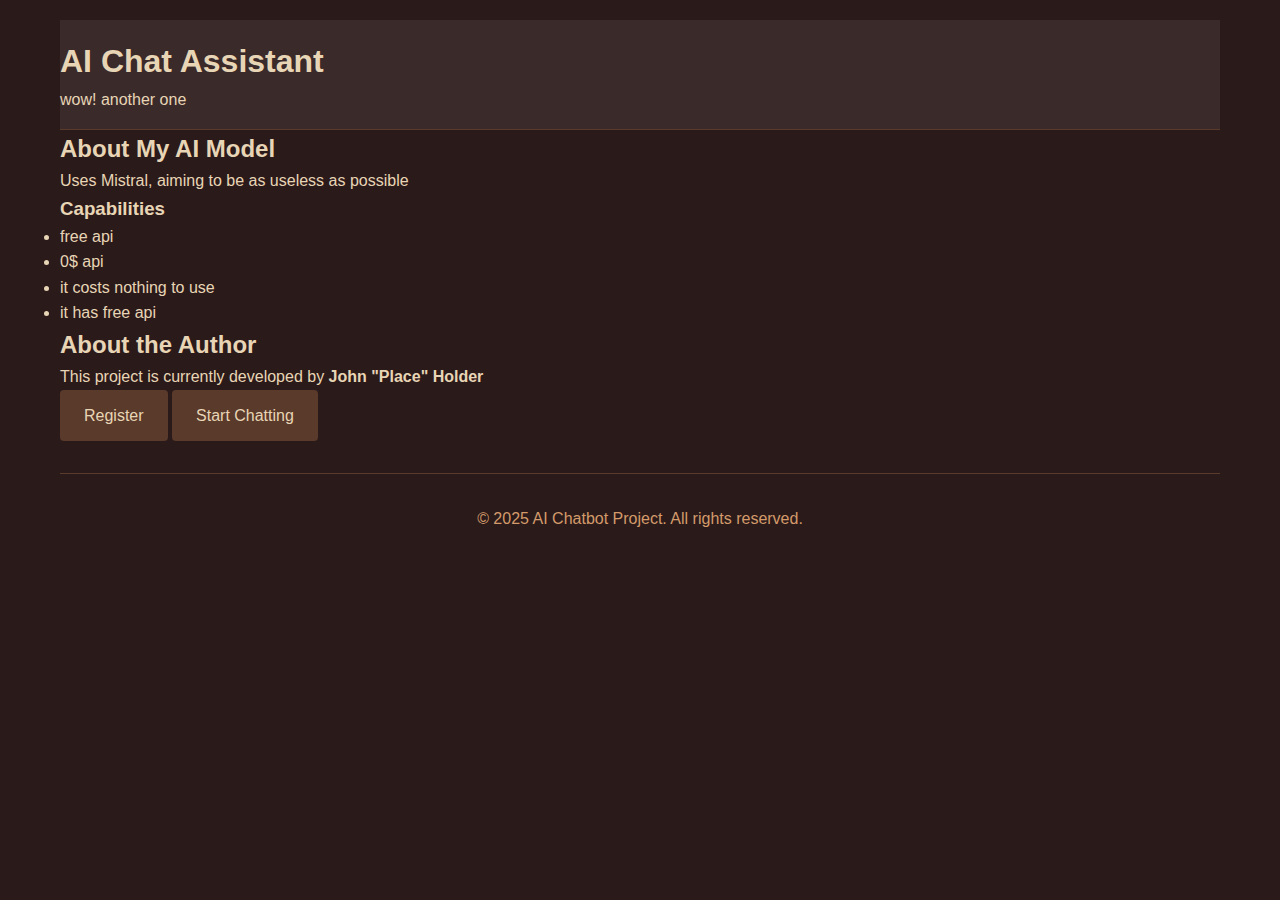
<file: index.html>
<!DOCTYPE html>
<html lang="en">
<head>
    <meta charset="UTF-8">
    <meta name="viewport" content="width=device-width, initial-scale=1.0">
    <title>AI Chatbot</title>
    <link rel="stylesheet" href="style.css">
</head>
<body>
    <div class="container">
        <header>
            <h1>AI Chat Assistant</h1>
            <p class="tagline">wow! another one</p>
        </header>

        <main>
            <section class="info-section">
                <h2>About My AI Model</h2>
                <div class="model-info">
                    <p>Uses Mistral, aiming to be as useless as possible</p>
                    <div class="model-features">
                        <div class="feature">
                            <h3>Capabilities</h3>
                            <ul>
                                <li>free api</li>
                                <li>0$ api</li>
                                <li>it costs nothing to use</li>
                                <li>it has free api</li>
                            </ul>
                        </div>
                    </div>
                </div>
            </section>

            <section class="author-section">
                <h2>About the Author</h2>
                <p>This project is currently developed by <strong>John "Place" Holder</strong></p>
            </section>

            <section class="navigation">
                <div class="nav-buttons">
                    <a href="register.html" class="btn primary">Register</a>
                    <a href="chat.html" class="btn secondary">Start Chatting</a>
                </div>
            </section>
        </main>

        <footer>
            <p>&copy; 2025 AI Chatbot Project. All rights reserved.</p>
        </footer>
    </div>
</body>
</html>
</file>
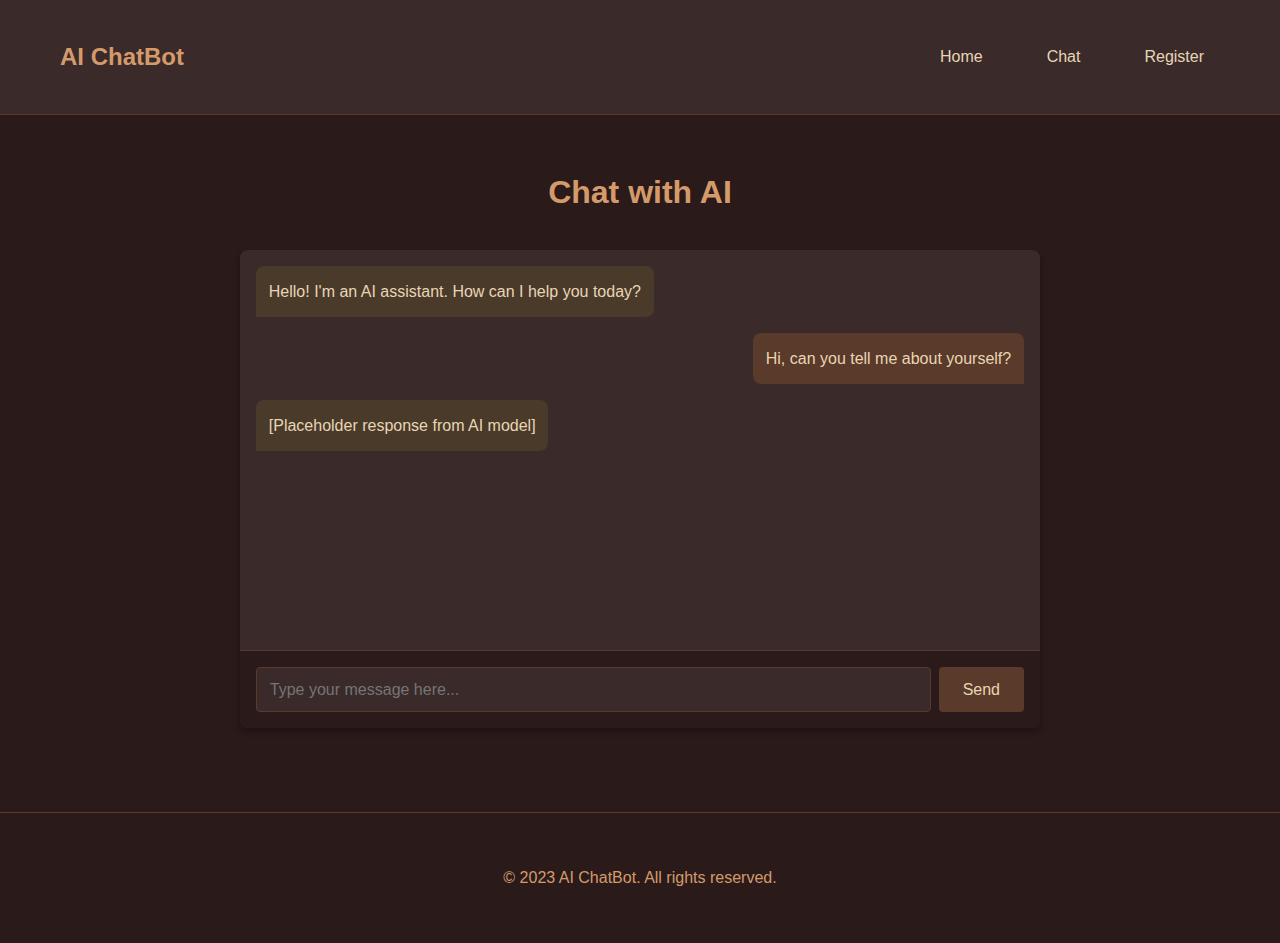
<file: chat.html>
<!DOCTYPE html>
<html lang="en">
<head>
    <meta charset="UTF-8">
    <meta name="viewport" content="width=device-width, initial-scale=1.0">
    <title>Chat - AI ChatBot</title>
    <link rel="stylesheet" href="style.css">
</head>
<body>
    <header>
        <div class="container">
            <nav>
                <div class="logo">AI ChatBot</div>
                <div class="nav-links">
                    <a href="index.html">Home</a>
                    <a href="chat.html">Chat</a>
                    <a href="registration.html">Register</a>
                </div>
            </nav>
        </div>
    </header>

    <main class="container">
        <h1 style="text-align: center; margin: 2rem 0; color: #d49a6a;">Chat with AI</h1>
        
        <div class="chat-container">
            <div class="chat-messages">
                <div class="message bot-message">
                    Hello! I'm an AI assistant. How can I help you today?
                </div>
                <div class="message user-message">
                    Hi, can you tell me about yourself?
                </div>
                <div class="message bot-message">
                    [Placeholder response from AI model]
                </div>
            </div>
            
            <div class="chat-input">
                <input type="text" placeholder="Type your message here...">
                <button class="btn">Send</button>
            </div>
        </div>
    </main>

    <footer>
        <div class="container">
            <p>&copy; 2023 AI ChatBot. All rights reserved.</p>
        </div>
    </footer>

    <script>
        // Placeholder JavaScript for chat functionality
        document.querySelector('.chat-input button').addEventListener('click', function() {
            const input = document.querySelector('.chat-input input');
            const message = input.value.trim();
            
            if (message) {
                // Add user message
                const userMessage = document.createElement('div');
                userMessage.className = 'message user-message';
                userMessage.textContent = message;
                document.querySelector('.chat-messages').appendChild(userMessage);
                
                // Clear input
                input.value = '';
                
                // Add placeholder bot response after a short delay
                setTimeout(() => {
                    const botMessage = document.createElement('div');
                    botMessage.className = 'message bot-message';
                    botMessage.textContent = '[Placeholder response from AI model]';
                    document.querySelector('.chat-messages').appendChild(botMessage);
                    
                    // Scroll to bottom
                    document.querySelector('.chat-messages').scrollTop = document.querySelector('.chat-messages').scrollHeight;
                }, 500);
            }
        });

        // Allow sending message with Enter key
        document.querySelector('.chat-input input').addEventListener('keypress', function(e) {
            if (e.key === 'Enter') {
                document.querySelector('.chat-input button').click();
            }
        });
    </script>
</body>
</html>
</file>
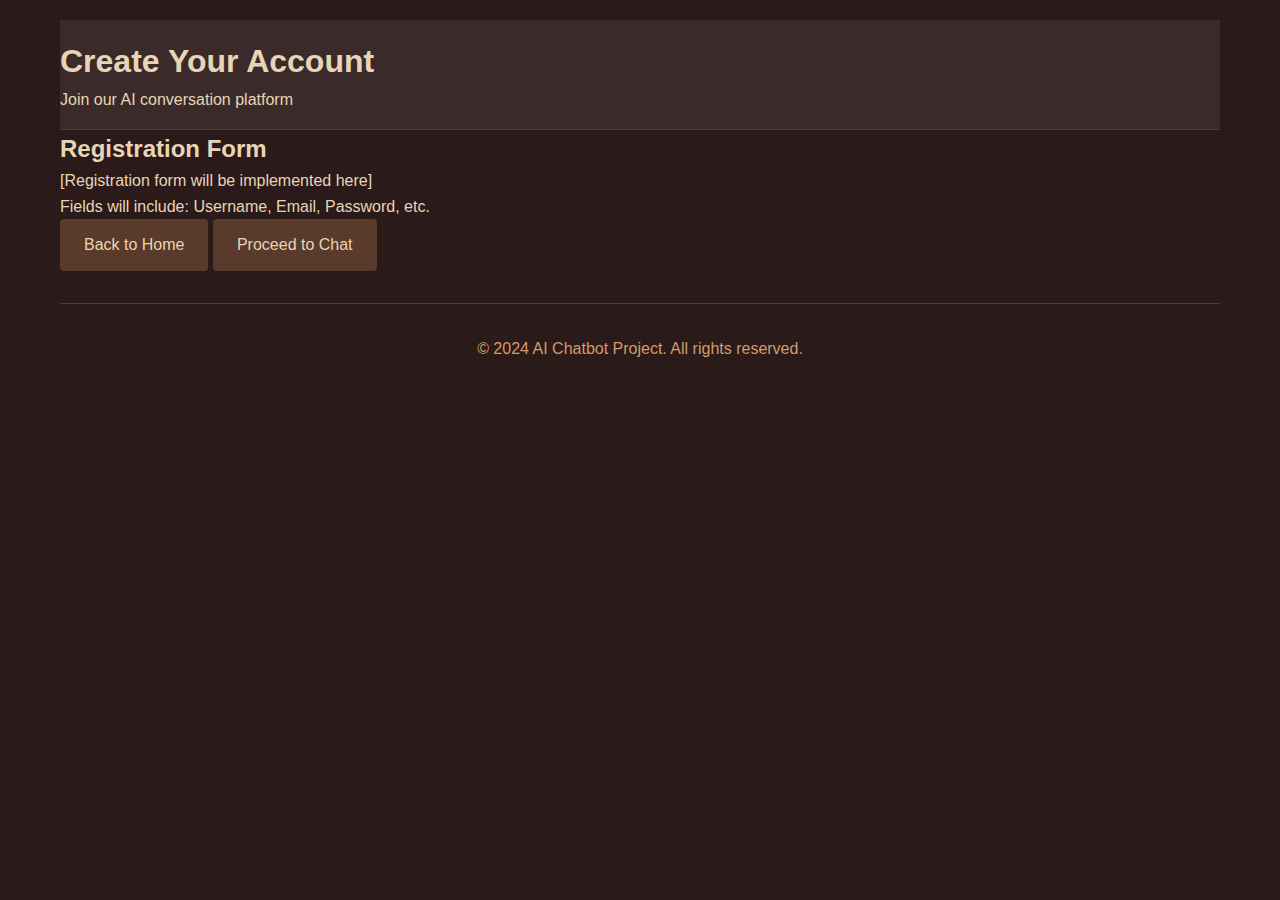
<file: register.html>
<!DOCTYPE html>
<html lang="en">
<head>
    <meta charset="UTF-8">
    <meta name="viewport" content="width=device-width, initial-scale=1.0">
    <title>Register - AI Chatbot</title>
    <link rel="stylesheet" href="style.css">
</head>
<body>
    <div class="container">
        <header>
            <h1>Create Your Account</h1>
            <p class="tagline">Join our AI conversation platform</p>
        </header>

        <main>
            <section class="registration-form">
                <h2>Registration Form</h2>
                <div class="form-placeholder">
                    <p>[Registration form will be implemented here]</p>
                    <p>Fields will include: Username, Email, Password, etc.</p>
                </div>
            </section>

            <section class="navigation">
                <div class="nav-buttons">
                    <a href="index.html" class="btn secondary">Back to Home</a>
                    <a href="chat.html" class="btn primary">Proceed to Chat</a>
                </div>
            </section>
        </main>

        <footer>
            <p>&copy; 2024 AI Chatbot Project. All rights reserved.</p>
        </footer>
    </div>
</body>
</html>
</file>
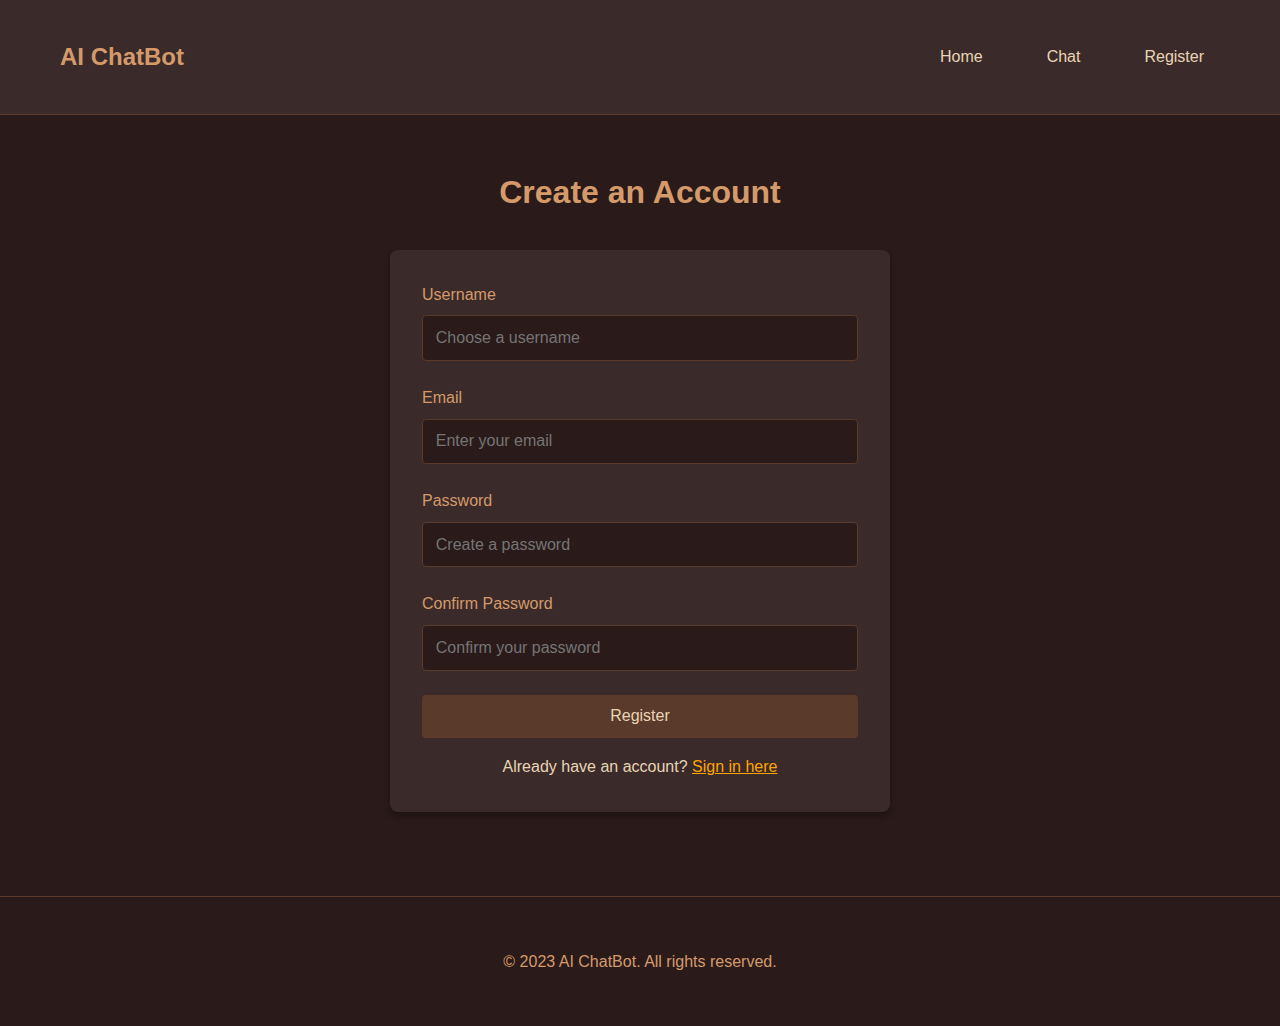
<file: registration.html>
<!DOCTYPE html>
<html lang="en">
<head>
    <meta charset="UTF-8">
    <meta name="viewport" content="width=device-width, initial-scale=1.0">
    <title>Register - AI ChatBot</title>
    <link rel="stylesheet" href="style.css">
</head>
<body>
    <header>
        <div class="container">
            <nav>
                <div class="logo">AI ChatBot</div>
                <div class="nav-links">
                    <a href="index.html">Home</a>
                    <a href="chat.html">Chat</a>
                    <a href="registration.html">Register</a>
                </div>
            </nav>
        </div>
    </header>

    <main class="container">
        <h1 style="text-align: center; margin: 2rem 0; color: #d49a6a;">Create an Account</h1>
        
        <div class="form-container">
            <form id="registration-form">
                <div class="form-group">
                    <label for="username">Username</label>
                    <input type="text" id="username" placeholder="Choose a username">
                </div>
                
                <div class="form-group">
                    <label for="email">Email</label>
                    <input type="email" id="email" placeholder="Enter your email">
                </div>
                
                <div class="form-group">
                    <label for="password">Password</label>
                    <input type="password" id="password" placeholder="Create a password">
                </div>
                
                <div class="form-group">
                    <label for="confirm-password">Confirm Password</label>
                    <input type="password" id="confirm-password" placeholder="Confirm your password">
                </div>
                
                <button type="submit" class="btn" style="width: 100%;">Register</button>
            </form>
            
            <p style="text-align: center; margin-top: 1rem;">
                Already have an account? <a href="#" style="color: #ffa500;">Sign in here</a>
            </p>
        </div>
    </main>

    <footer>
        <div class="container">
            <p>&copy; 2023 AI ChatBot. All rights reserved.</p>
        </div>
    </footer>

    <script>
        // Placeholder form submission handler
        document.getElementById('registration-form').addEventListener('submit', function(e) {
            e.preventDefault();
            alert('Registration functionality will be implemented later.');
        });
    </script>
</body>
</html>
</file>
<file: style.css>
/* Reset and base styles */
* {
    margin: 0;
    padding: 0;
    box-sizing: border-box;
    font-family: 'Segoe UI', Tahoma, Geneva, Verdana, sans-serif;
}

body {
    background-color: #2a1a1a;
    color: #e8d5b5;
    line-height: 1.6;
    min-height: 100vh;
}

.container {
    max-width: 1200px;
    margin: 0 auto;
    padding: 20px;
}

/* Header styles */
header {
    background-color: #3a2a2a;
    padding: 1rem 0;
    border-bottom: 1px solid #5a3a2a;
}

nav {
    display: flex;
    justify-content: space-between;
    align-items: center;
}

.logo {
    font-size: 1.5rem;
    font-weight: bold;
    color: #d49a6a;
}

.nav-links {
    display: flex;
    gap: 2rem;
}

.nav-links a {
    color: #e8d5b5;
    text-decoration: none;
    padding: 0.5rem 1rem;
    border-radius: 4px;
    transition: all 0.3s ease;
}

.nav-links a:hover {
    background-color: #5a3a2a;
    color: #ffa500;
}

/* Main content styles */
.hero {
    text-align: center;
    padding: 4rem 0;
}

.hero h1 {
    font-size: 3rem;
    margin-bottom: 1rem;
    color: #d49a6a;
}

.hero p {
    font-size: 1.2rem;
    max-width: 600px;
    margin: 0 auto 2rem;
}

.btn {
    display: inline-block;
    background-color: #5a3a2a;
    color: #e8d5b5;
    padding: 0.8rem 1.5rem;
    text-decoration: none;
    border-radius: 4px;
    transition: all 0.3s ease;
    border: none;
    cursor: pointer;
    font-size: 1rem;
}

.btn:hover {
    background-color: #ffa500;
    color: #2a1a1a;
}

/* Chat interface styles */
.chat-container {
    max-width: 800px;
    margin: 2rem auto;
    background-color: #3a2a2a;
    border-radius: 8px;
    overflow: hidden;
    box-shadow: 0 4px 6px rgba(0, 0, 0, 0.3);
}

.chat-messages {
    height: 400px;
    overflow-y: auto;
    padding: 1rem;
    display: flex;
    flex-direction: column;
    gap: 1rem;
}

.message {
    max-width: 70%;
    padding: 0.8rem;
    border-radius: 8px;
}

.user-message {
    align-self: flex-end;
    background-color: #5a3a2a;
    border-bottom-right-radius: 0;
}

.bot-message {
    align-self: flex-start;
    background-color: #4a3a2a;
    border-bottom-left-radius: 0;
}

.chat-input {
    display: flex;
    padding: 1rem;
    background-color: #2a1a1a;
    border-top: 1px solid #5a3a2a;
}

.chat-input input {
    flex: 1;
    padding: 0.8rem;
    background-color: #3a2a2a;
    border: 1px solid #5a3a2a;
    border-radius: 4px;
    color: #e8d5b5;
    font-size: 1rem;
}

.chat-input button {
    margin-left: 0.5rem;
}

/* Form styles */
.form-container {
    max-width: 500px;
    margin: 2rem auto;
    background-color: #3a2a2a;
    padding: 2rem;
    border-radius: 8px;
    box-shadow: 0 4px 6px rgba(0, 0, 0, 0.3);
}

.form-group {
    margin-bottom: 1.5rem;
}

.form-group label {
    display: block;
    margin-bottom: 0.5rem;
    color: #d49a6a;
}

.form-group input {
    width: 100%;
    padding: 0.8rem;
    background-color: #2a1a1a;
    border: 1px solid #5a3a2a;
    border-radius: 4px;
    color: #e8d5b5;
    font-size: 1rem;
}

/* Footer styles */
footer {
    text-align: center;
    padding: 2rem 0;
    margin-top: 2rem;
    border-top: 1px solid #5a3a2a;
    color: #d49a6a;
}
</file>
